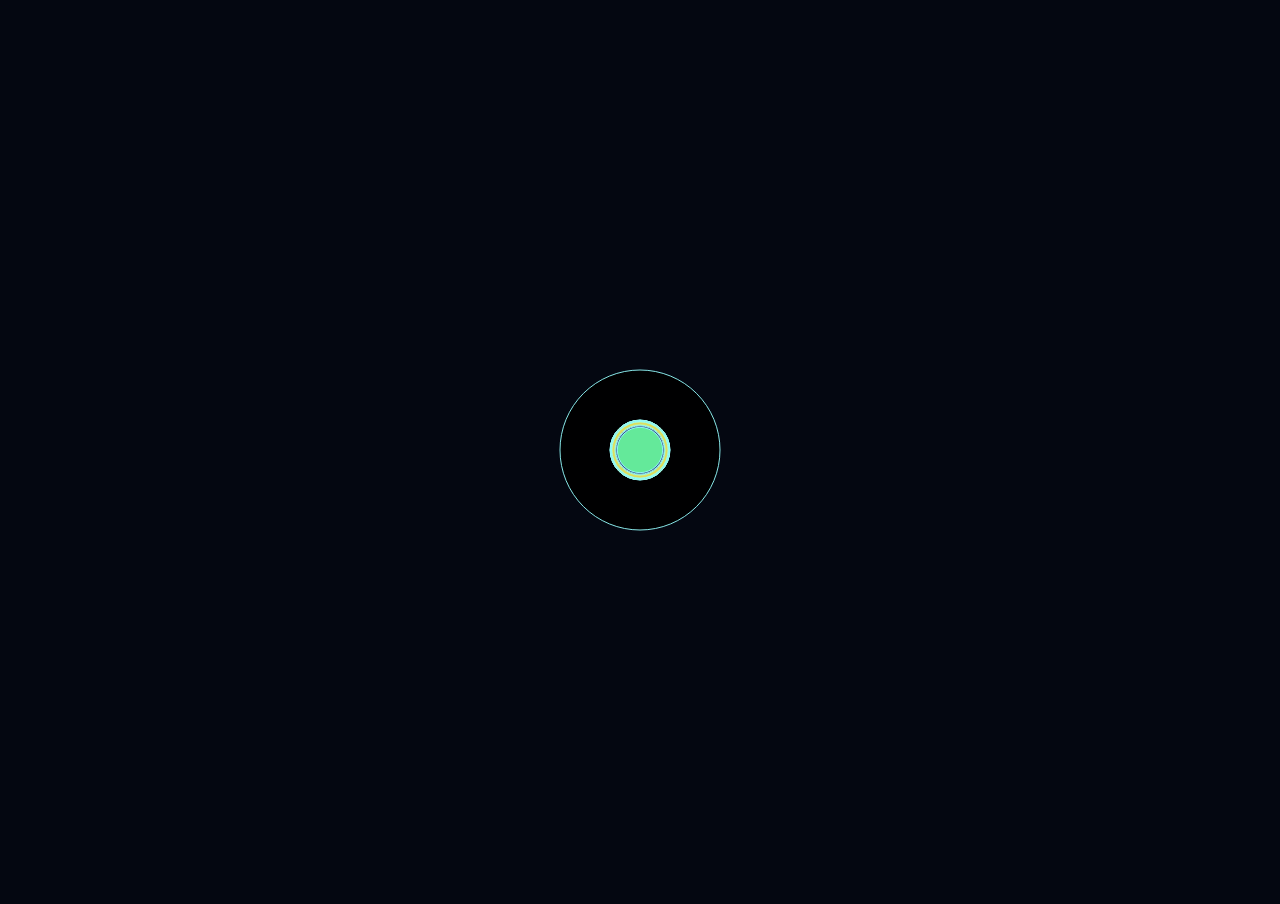
<file: index.html>
<!DOCTYPE html>
<html lang="ru">
<head>
    <meta charset="UTF-8">
    <meta name="viewport" content="width=device-width, initial-scale=1.0">
    <title>Document</title>
    <link rel="stylesheet" href="style.css">
</head>
<body>
    <canvas></canvas>
    <script src="script.js"></script>
</body>
</html>
</file>
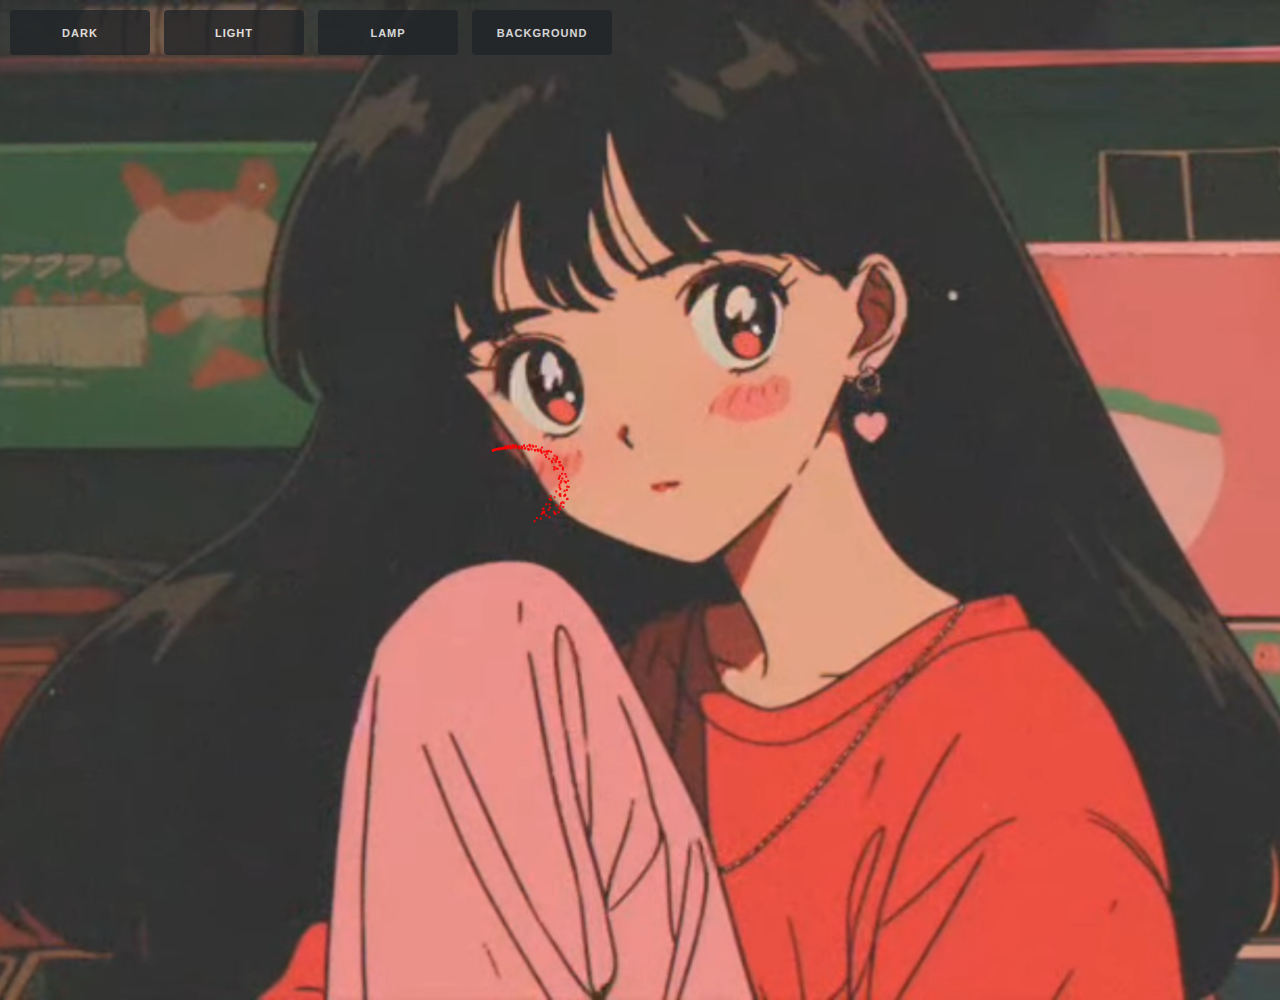
<file: particals/index.html>
<!DOCTYPE html>
<html lang="ru">
<head>
    <meta charset="UTF-8">
    <meta name="viewport" content="width=device-width, initial-scale=1.0">
    <title>Document</title>
    <link rel="stylesheet" href="style.css">
</head>
<body>
    <div class="wrap" id="elem">
    </div>
    <div class="menu">
        <button type="button" class="btn" id="Dark">Dark</button>
        <button type="button" class="btn" id="Light">Light</button>
        <button type="button" class="btn" id="opacity03">lamp</button>
        <button type="button" class="btn" id="Off">background</button>
        
    </div>
    <canvas class="canvas"></canvas> 
    
    <script src="script.js"></script>
    <script>
        let isLight =  isOpacity = isDark = isBgOff = false;
       
        btn1 = document.getElementById('Dark');
        btn1.onclick = function() {
            isDark=!isDark;
            document.body.classList.toggle('change-mode');
            if(isDark) btn1.textContent = 'Night';
            if(!isDark) btn1.textContent = 'Dark';
        }
        
        btn2 = document.getElementById('Light');
        btn2.onclick = function() {            
            document.body.classList.toggle('change-light');
            document.querySelector('.wrap').classList.toggle('change-opacity');
            btn2.classList.toggle("active");
            isLight = !isLight;
            if(isOpacity && isLight){btn4.onclick();}
        }
        
        btn3 = document.getElementById('Off');
        btn3.onclick = function() {
            document.querySelector('.wrap').classList.toggle('change-bg');
            btn3.classList.toggle("active");
            isBgOff=!isBgOff;
            
            if(isBgOff && isOpacity)  {document.querySelector('.wrap').classList.add('change-mode-pink');}
            else {  document.querySelector('.wrap').classList.remove('change-mode-pink');  }
        }

        btn4 = document.getElementById('opacity03');
        btn4.onclick = function() {
            document.querySelector('.wrap').classList.toggle('opacity03');
            btn4.classList.toggle("active");
            isOpacity=!isOpacity;
            if(isLight && isOpacity){btn2.onclick();}
            
            if(isBgOff && isOpacity) {document.querySelector('.wrap').classList.add('change-mode-pink');}
            else {  document.querySelector('.wrap').classList.remove('change-mode-pink');  }
        }
        
    </script>
</body>
</html>
</file>
<file: style.css>
body {
    margin: 0%;
    overflow: hidden;
    background: rgb(4, 7, 17);
}
</file>
<file: particals/style.css>
body {
    margin: 0%;
    position: absolute;
    overflow: hidden;
    background: rgb(4, 7, 17); 
    z-index: 0;
    width: 100vw;
    height: 100vh;
}
.canvas{ 
    position: absolute;
    z-index: 2;
    background: none;
    opacity: 1;
}
.wrap {
    display: block;
    position: absolute;
    left: 0;
    top: 0;
    width: 100%;
    height: 1000px;
    z-index: 1;
    background: none;
    background-image: url(bg.png);
    background-repeat: no-repeat;
    background-position: 50% 0;
    background-size: cover;
    animation-duration: 1s;
    animation-name: openbg;
    animation-iteration-count: 1;
    animation-direction: normal;
    animation-delay: 0s;
    animation-fill-mode: forwards;
    opacity: 1;
}

.menu{
    position: absolute;
    opacity: 1;
    z-index: 4;
}

@keyframes openbg {
    from {
        opacity: 0.03;
      }
    to {
        opacity: 0.08;
      }
  }

.btn {
    position: relative;
    z-index: 3;
    text-decoration: none;
    display: inline-block;
    width: 140px;
    height: 45px;
    line-height: 45px;
    border-radius: 4px;
    margin: 10px 0px 0px 10px;
    font-family: 'Montserrat', sans-serif;
    font-size: 11px;
    text-transform: uppercase;
    text-align: center;
    letter-spacing: 1px;
    font-weight: 600;
    color: #fff;
    background-color: #212529;
    border-color: #212529;
    transition: .2s;
    opacity: 0.8;
    border: none; 
    outline: none;
  }

.btn:hover {
    background: #4e0c0c;
    box-shadow: 0 15px 20px rgba(100, 37, 37, 0.4);
    color: white;
    transform: translateY(2px);
}
.active{
    background: #381717;
    box-shadow: 0 15px 20px rgba(100, 37, 37, 0.4);
    color: white;
    transform: translateY(2px);
}

.change-mode {
    background: black;
}

.change-bg {
    background-image: none;
}
.change-mode-pink{
    background: rgb(255, 75, 105);
}

.change-light {
    background: #fff;
}
.change-opacity{
    opacity: 1;
    animation-name:none;
}
.opacity03{
    opacity: 0.3;
    animation-name:none;
}
</file>
